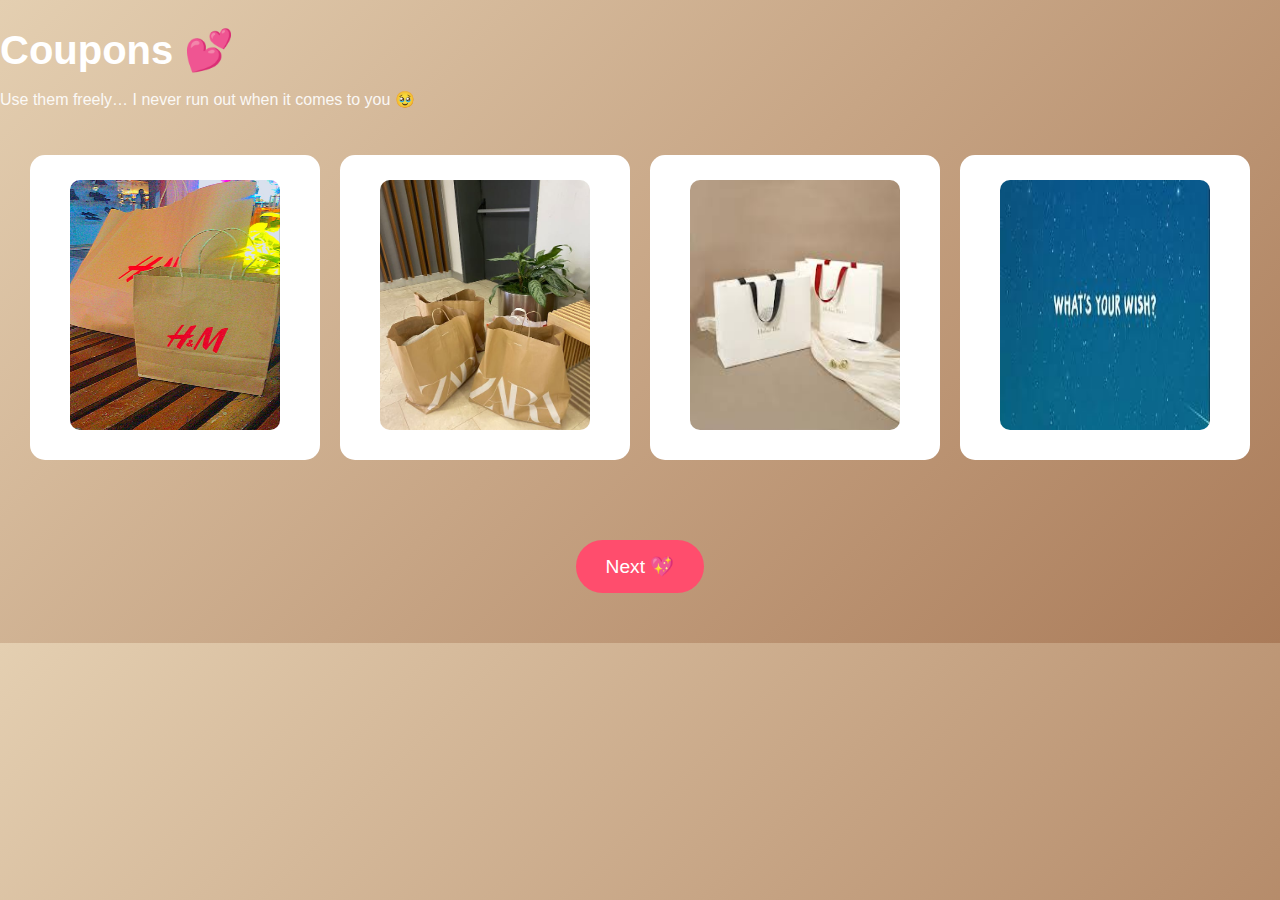
<file: birthday/coupon.html>
<!DOCTYPE html>
<html lang="en">
<head>
  <meta charset="UTF-8">
  <title>Love Coupons 💌</title>
  <link rel="stylesheet" href="style.css">
</head>
<body style="background-color: rgb(226, 152, 152),beige;">


  <h1 class="title" style="font-family: Verdana, Geneva, Tahoma, sans-serif;">Coupons 💕</h1>
  <p class="subtitle">Use them freely… I never run out when it comes to you 🥹</p>

  <div class="coupon-grid">
    <div class="coupon">
      <img src="hm.jpg" alt="pic">
    </div>
    <div class="coupon">
            <img src="zaraaa.jpeg" alt="pic">
    </div>
    <div class="coupon">
            <img src="est.jpg" alt="pic">
    </div>
    <div class="coupon">
            <img src="wish.jpg" alt="pic">
    </div>
  </div>


  <div class="center">
    <button class="btn yes" onclick="openMemories()">Next 💖</button>
  </div>

  <script src="script.js"></script>
</body>
</html>
</file>
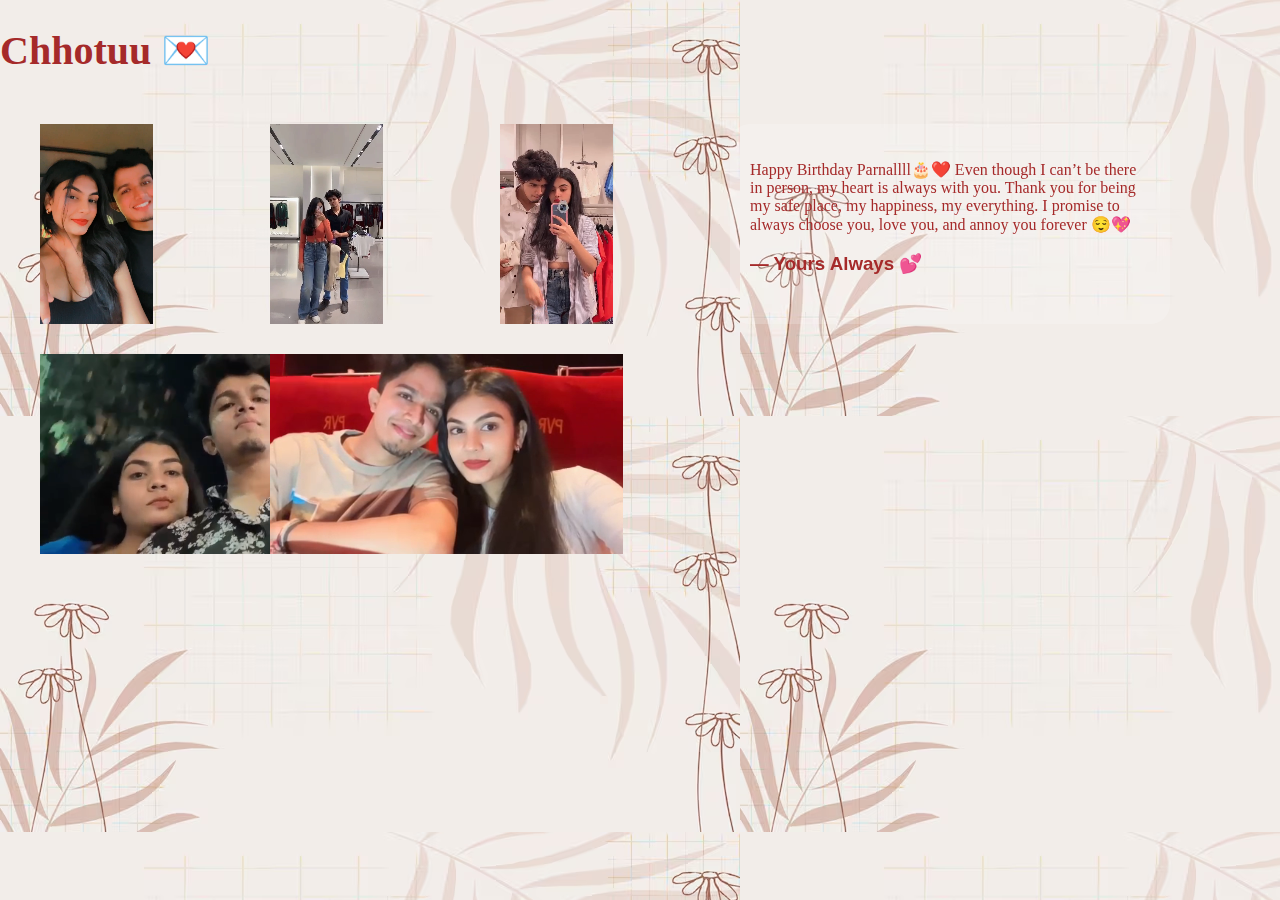
<file: birthday/memories.html>
<!DOCTYPE html>
<html lang="en">
<head>
  <meta charset="UTF-8">
  <title>Dear Love ❤️</title>
  <link rel="stylesheet" href="style.css">
</head>
<body style="background-image: url(bacll.avif);">

  <h1 class="title" style="font-family: cursive; color: brown;">Chhotuu 💌</h1>

  <div class="memory-container">
    <div class="photos">
       <video autoplay muted loop playsinline>
      <source src="WhatsApp Video 2026-01-03 at 2.24.03 PM.mp4" type="video/mp4">
    </video>
     </div>
     <div class="photos">
       <video autoplay muted loop playsinline>
      <source src="WhatsApp Video 2026-01-03 at 2.24.05 PM (1).mp4" type="video/mp4">
    </video>
     </div>
     <div class="photos">
       <video autoplay muted loop playsinline>
      <source src="WhatsApp Video 2026-01-03 at 2.24.05 PM.mp4" type="video/mp4">
    </video>
     </div>

    <div class="letter">
      <p style="color: brown; font-family: cursive;">
        Happy Birthday Parnallll🎂❤️  
        Even though I can’t be there in person, my heart is always with you.
        Thank you for being my safe place, my happiness, my everything.
        I promise to always choose you, love you, and annoy you forever 😌💖
      </p>
      <h3 style="color: brown;">— Yours Always 💕</h3>
    </div>

    <div class="photos">
       <video autoplay muted loop playsinline>
      <source src="WhatsApp Video 2026-01-03 at 2.27.47 PM.mp4" type="video/mp4">
    </video>
     </div>

     <div class="photos">
       <video autoplay muted loop playsinline>
      <source src="WhatsApp Video 2026-01-03 at 2.27.47 PM (1).mp4" type="video/mp4">
    </video>
     </div>
  </div>

</body>
</html>
</file>
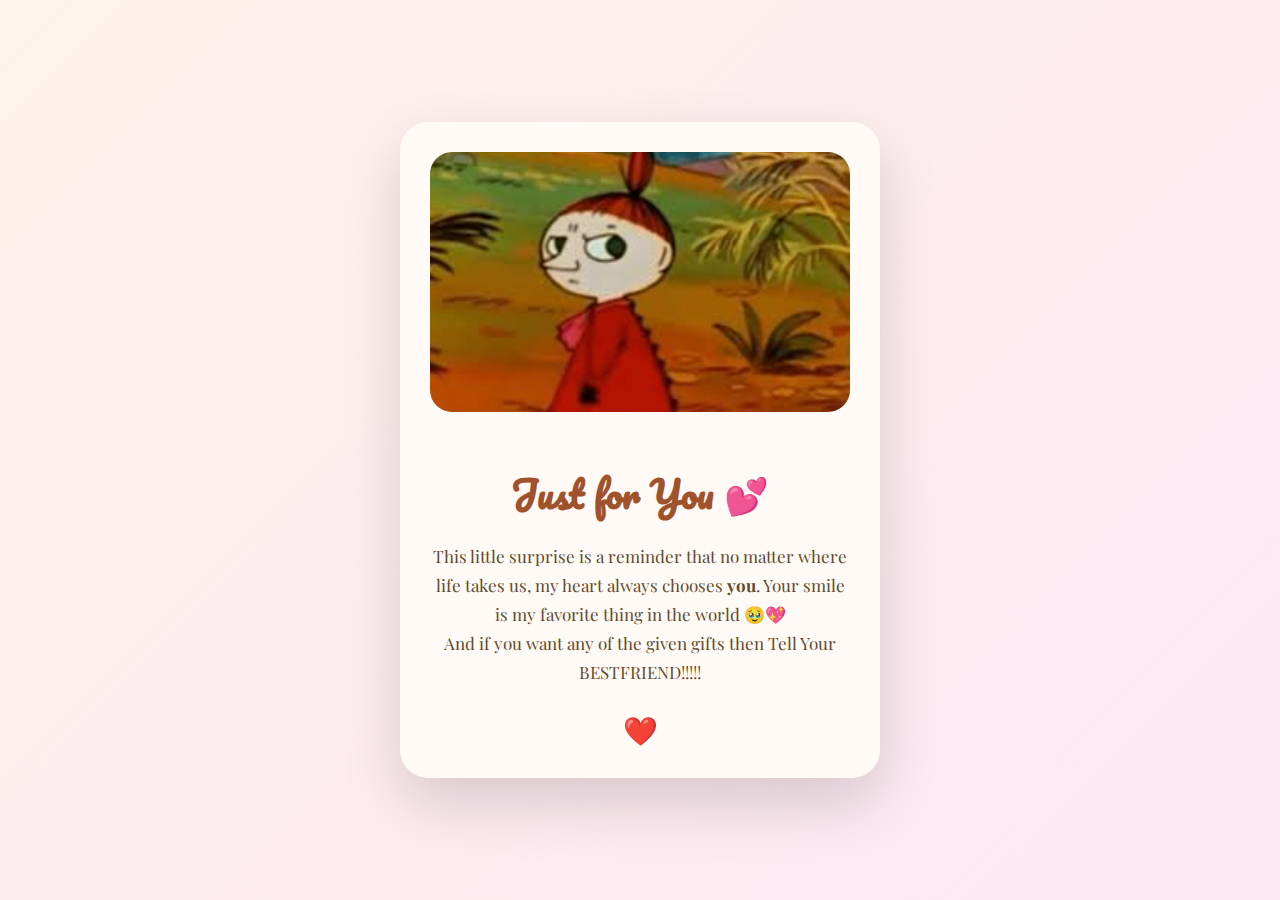
<file: birthday/order.html>
<!DOCTYPE html>
<html lang="en">
<head>
  <meta charset="UTF-8">
  <title>Just for You 💕</title>
  <meta name="viewport" content="width=device-width, initial-scale=1.0">

  <!-- Google Font -->
  <link href="https://fonts.googleapis.com/css2?family=Playfair+Display:wght@500;700&family=Pacifico&display=swap" rel="stylesheet">

  <style>
    body {
      margin: 0;
      min-height: 100vh;
      display: flex;
      justify-content: center;
      align-items: center;
      background: linear-gradient(135deg, #fff1eb, #fce7f3);
      font-family: 'Playfair Display', serif;
    }

    .order-card {
      background: #fffaf5;
      max-width: 420px;
      width: 90%;
      padding: 30px;
      border-radius: 28px;
      text-align: center;
      box-shadow: 0 25px 60px rgba(0,0,0,0.15);
      animation: fadeUp 1.2s ease;
    }

    .order-card img {
      width: 100%;
      height: 260px;
      object-fit: cover;
      border-radius: 22px;
      margin-bottom: 22px;
    }

    .order-card h1 {
      font-family: 'Pacifico', cursive;
      font-size: 36px;
      color: #a0522d;
      margin-bottom: 14px;
    }

    .order-card p {
      font-size: 17px;
      color: #5f4b32;
      line-height: 1.7;
      margin-bottom: 24px;
    }

    .heart {
      font-size: 28px;
      animation: pulse 1.6s infinite;
    }

    @keyframes fadeUp {
      from {
        opacity: 0;
        transform: translateY(40px);
      }
      to {
        opacity: 1;
        transform: translateY(0);
      }
    }

    @keyframes pulse {
      0% { transform: scale(1); }
      50% { transform: scale(1.25); }
      100% { transform: scale(1); }
    }
  </style>
</head>

<body>

  <div class="order-card">
    <img src="MOM.jpg" alt="For You">

    <h1>Just for You 💕</h1>

    <p>
      This little surprise is a reminder that  
      no matter where life takes us,  
      my heart always chooses <strong>you</strong>.  
      Your smile is my favorite thing in the world 🥹💖
     <br>
      And if you want any of the given gifts then Tell Your BESTFRIEND!!!!!
    </p>

    <div class="heart">❤️</div>
  </div>

</body>
</html>
</file>
<file: birthday/style.css>
body {
  margin: 0;
  font-family: 'Poppins', sans-serif;
  background: linear-gradient(135deg, #e4cfb1, #aa7b59);
  color: white;
}

.center {
  text-align: center;
  padding: 40px;
}

.title {
  font-size: 2.5rem;
  margin-bottom: 10px;
}

.subtitle {
  opacity: 0.9;
}

.cute-img {
  width: 625px;
  border-radius: 10px;
  height: 450px;
}

.btn-group {
  margin-top: 20px;
}

.btn {
  padding: 15px 30px;
  border-radius: 30px;
  border: none;
  font-size: 1.2rem;
  cursor: pointer;
  margin: 10px;
}

.yes {
  background: #ff4d6d;
  color: white;
}

.no {
  background: white;
  color: #ff4d6d;
}

.gift-box img {
  width: 300px;
  margin: 15px;
  cursor: pointer;
  transition: transform 0.3s;
  border-radius: 10px;
  height: 300px;
}

.gift-box img:hover {
  transform: scale(1.1);
}

.coupon-grid {
  display: grid;
  grid-template-columns: repeat(auto-fit, minmax(200px, 1fr));
  gap: 20px;
  padding: 30px;
  
}

.coupon {
  background: white;
  color: #ff4d6d;
  padding: 25px;
  border-radius: 15px;
  font-size: 1.2rem;
  text-align: center;
}

.memory-container {
  display: flex;
  flex-wrap: wrap;
  gap: 30px;
  padding: 40px;
}

.photos img {
  width: 200px;
  border-radius: 15px;
}

.letter {
  max-width: 400px;
  background: rgba(255,255,255,0.2);
  padding: 20px;
  border-radius: 20px;
}

img{
    height: 100%;
    width: 100%;
}

#star-container {
  position: fixed;
  top: 0;
  left: 0;
  width: 100%;
  height: 100%;
  pointer-events: none;
  overflow: hidden;
  z-index: 9999;
}

.star {
  position: absolute;
  color: white;
  font-size: 20px;
  opacity: 0.9;
  animation: fall linear forwards;
  text-shadow: 0 0 10px rgba(255,255,255,0.8);
}

@keyframes fall {
  0% {
    transform: translateY(-10vh) rotate(0deg);
    opacity: 1;
  }
  100% {
    transform: translateY(110vh) rotate(360deg);
    opacity: 0;
  }
}

.video-section {
  padding: 60px 40px;
  background: #fdf2d9; /* match your page */
  text-align: center;
  border-radius: 20px;
}

.section-title {
  font-size: 36px;
  margin-bottom: 40px;
  color: #7a4a1e;
}

.video-container {
  display: flex;
  gap: 35px;
  justify-content: center;
  flex-wrap: wrap;
}

.video-container video {
  width: 320px;
  height: 400px;
  border-radius: 20px;
  object-fit: cover;
  box-shadow: 0 10px 30px rgba(0,0,0,0.15);
  transition: transform 0.4s ease;
}

.video-container video:hover {
  transform: scale(1.05);
}


.parnnnn{

  font-family: 'Pacifico', 'Brush Script MT', cursive;
  font-size: 42px;
  color: #8b4513;
  text-shadow: 2px 2px 8px rgba(0,0,0,0.15);

}

.pgift{
    font-family: 'Pacifico', 'Brush Script MT', cursive;
    font-size: 30px;
}

.coupon-grid img{
  height: 250px;
  width:210px;
  border-radius: 10px;
}

.memory-container .photos{
  height: 200px;
  width: 200px;
  z-index: inherit;
  gap: 20px;
  display: flex;
  border-radius: 20px;
}
</file>
